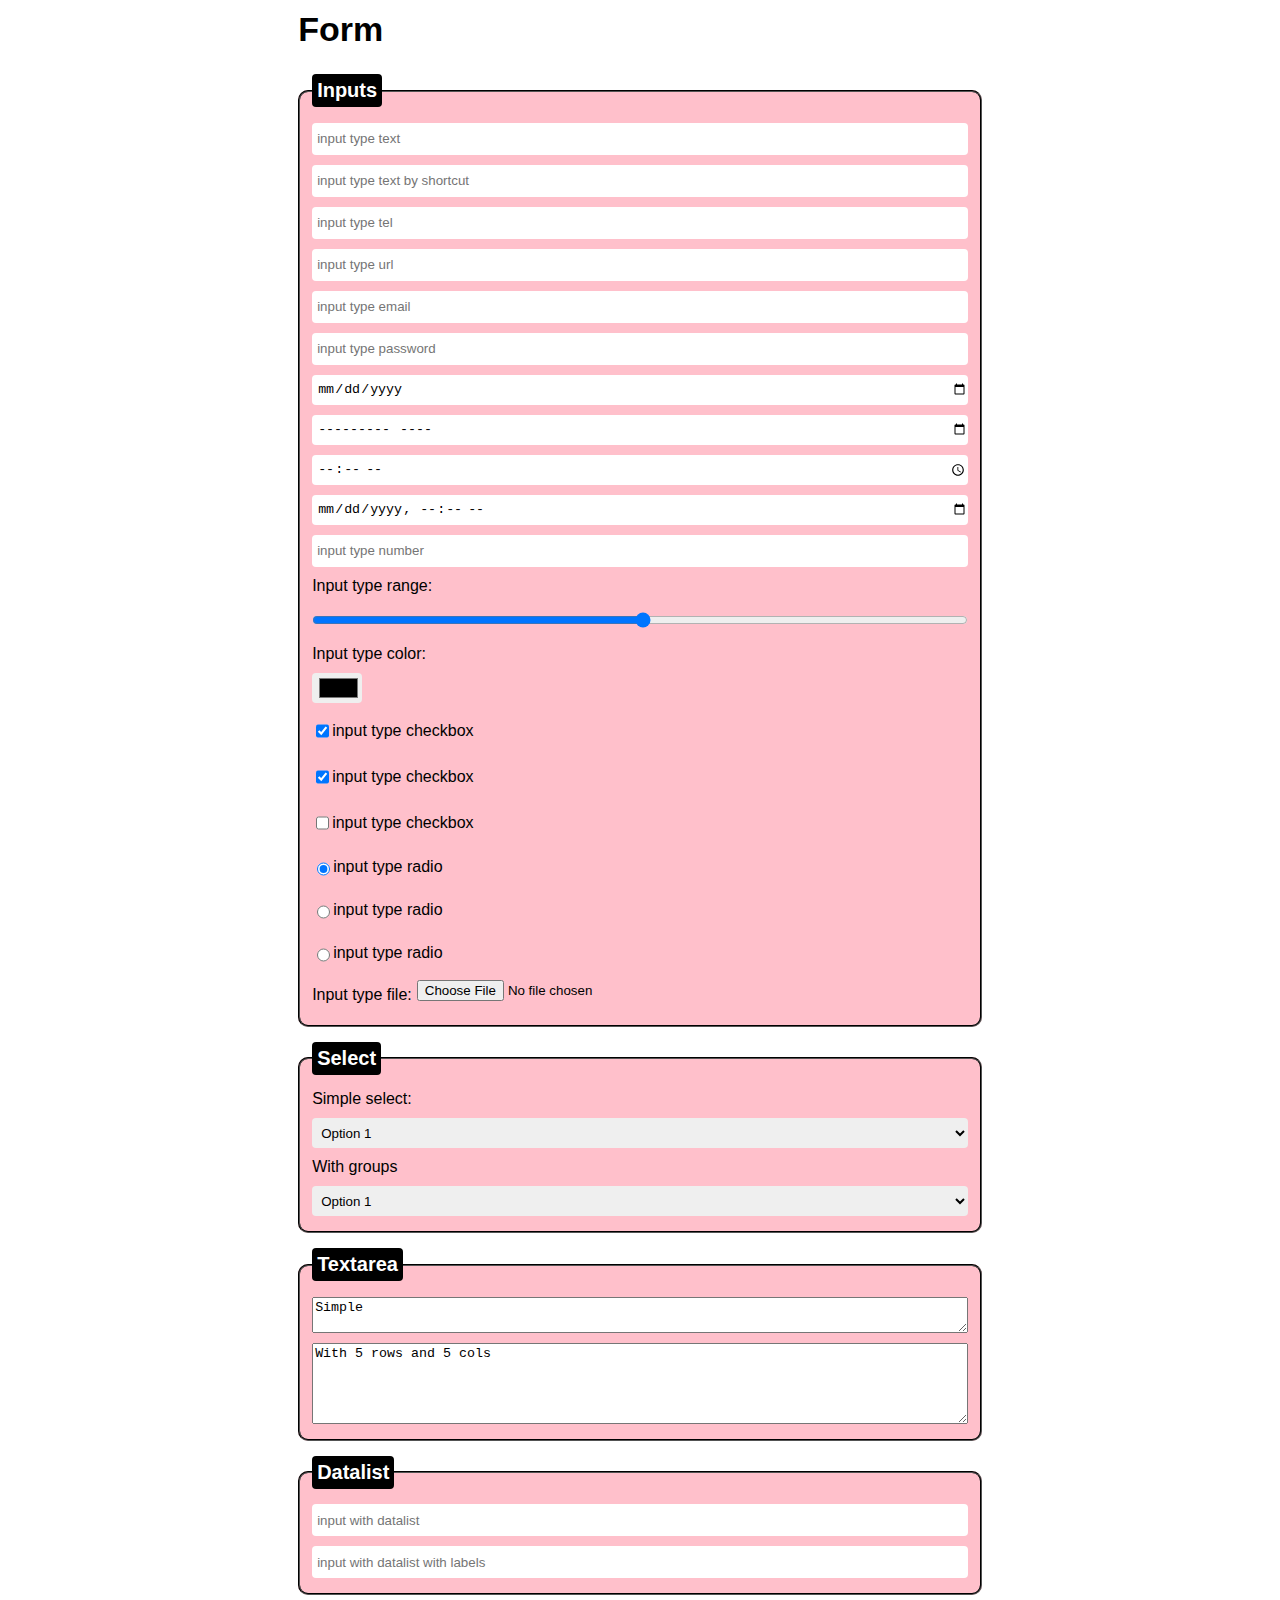
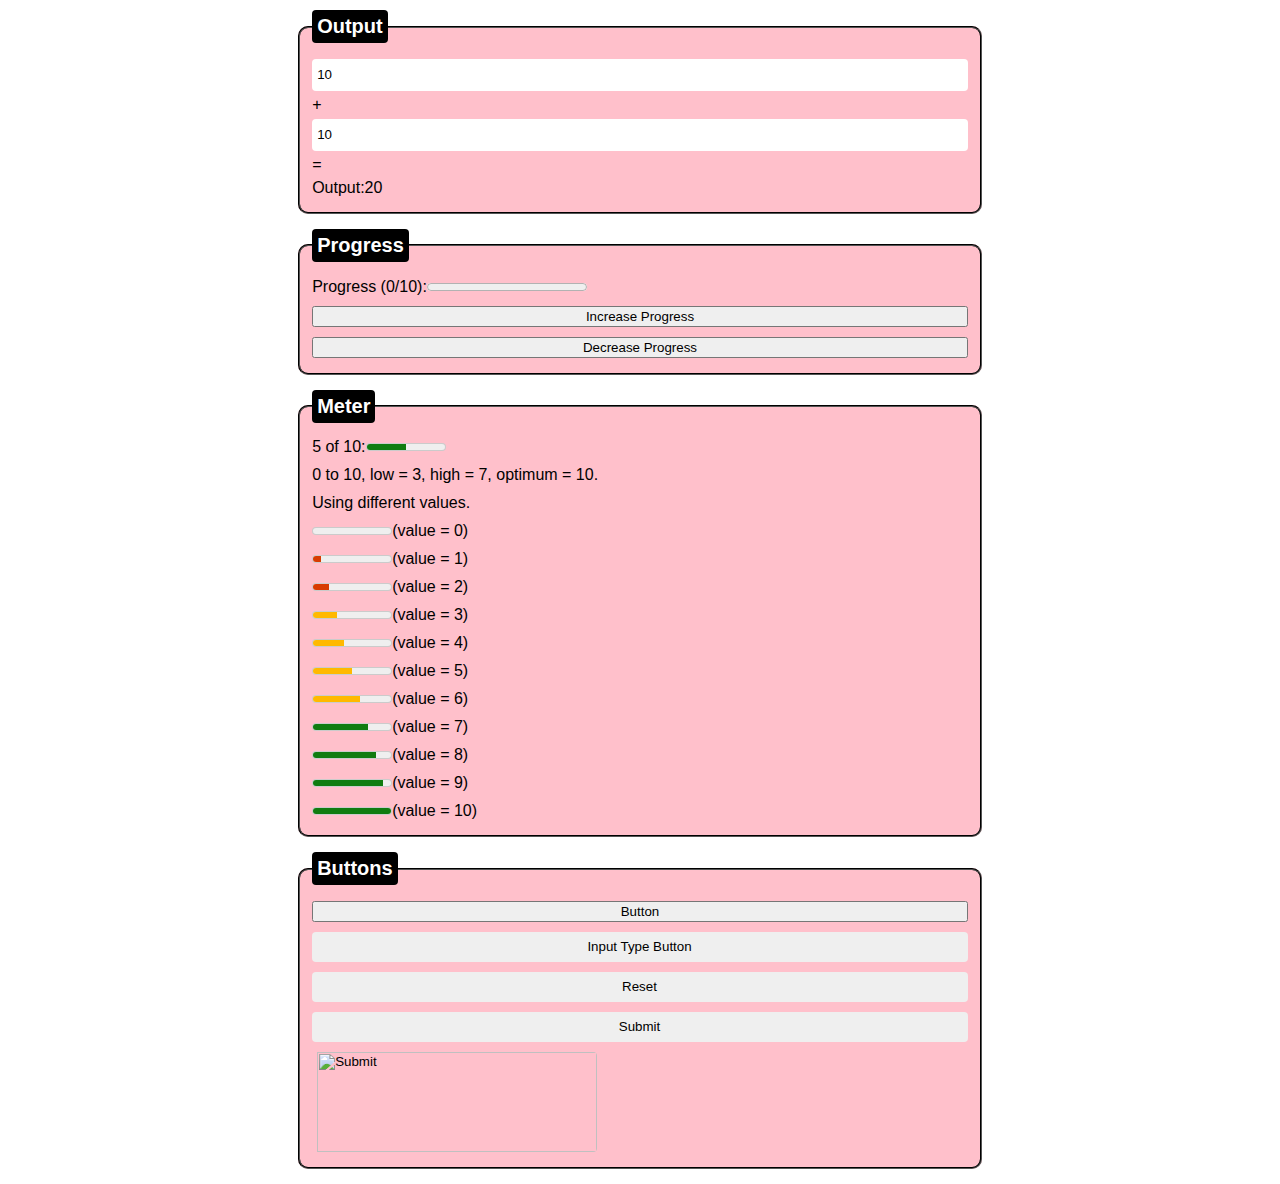
<file: examples/index.html>
<!DOCTYPE html>
<html>
    <head>
        <!-- <script type="module" src="./1-CSS-Style.js"></script> -->
        <!-- <script type="module" src="./2-Sections.js"></script> -->
        <!-- <script type="module" src="./3-Site-Example.js"></script> -->
        <!-- <script type="module" src="./4-Grid-Complex.js"></script> -->
        <!-- <script type="module" src="./5-Grid-Layouts.js"></script> -->
        <!-- <script type="module" src="./6-Grid-Simple.js"></script> -->
        <!-- <script type="module" src="./7-Grid-Sudoku.js"></script> -->
        <!-- <script type="module" src="./8-Site-Example.js"></script> -->
        <script type="module" src="./9-Form-Complete.js"></script>
        <!-- <script type="module" src="./10-Table.js"></script> -->
        <!-- <script type="module" src="./11-Menu.js"></script> -->
        <!-- <script type="module" src="./12-Grouping-Content.js"></script> -->
        <!-- <script type="module" src="./13-Text-Level-Semantics.js"></script> -->

        <link rel="stylesheet" href="../acceasy-2/acceasy.css"/>
        <link rel="stylesheet" href="https://cdnjs.cloudflare.com/ajax/libs/font-awesome/4.7.0/css/font-awesome.min.css"/>

        <style>
            html, body {
                margin: 0;
                padding: 0;
            }

            html {
                width: 100%;
                height: 100%;
            }

            body {
                width: 100%;
                height: 100%;
                font-family: "Helvetica";
                color: black;
            }

            h1, h2, h3, h4, h5, h6 {
                margin: 10px 0;
            }

            h2, h3, h4, h5, h6 {
                font-weight: normal;
            }

            h6 { font-size: 24px; }
            h5 { font-size: 26px; }
            h4 { font-size: 28px; }
            h3 { font-size: 30px; }
            h2 { font-size: 32px; }
            h1 { font-size: 34px; }
        </style>
    </head>
    <body>
        <script>
            alert('Uncomment the different js files in the example.html file to explore the examples.')
        </script>
    </body>
</html>
</file>
<file: acceasy-2/acceasy.css>
/* @import "./base/reset.css"; */
@import "./framework/css/base/variables.css";
/* @import "./base/html.css"; */

/* Menu */

@import "./framework/css/menu/menu-common.css";
@import "./framework/css/menu/menu-top.css" (min-width: 801px);
@import "./framework/css/menu/menu-resp.css" (max-width: 800px);
</file>
